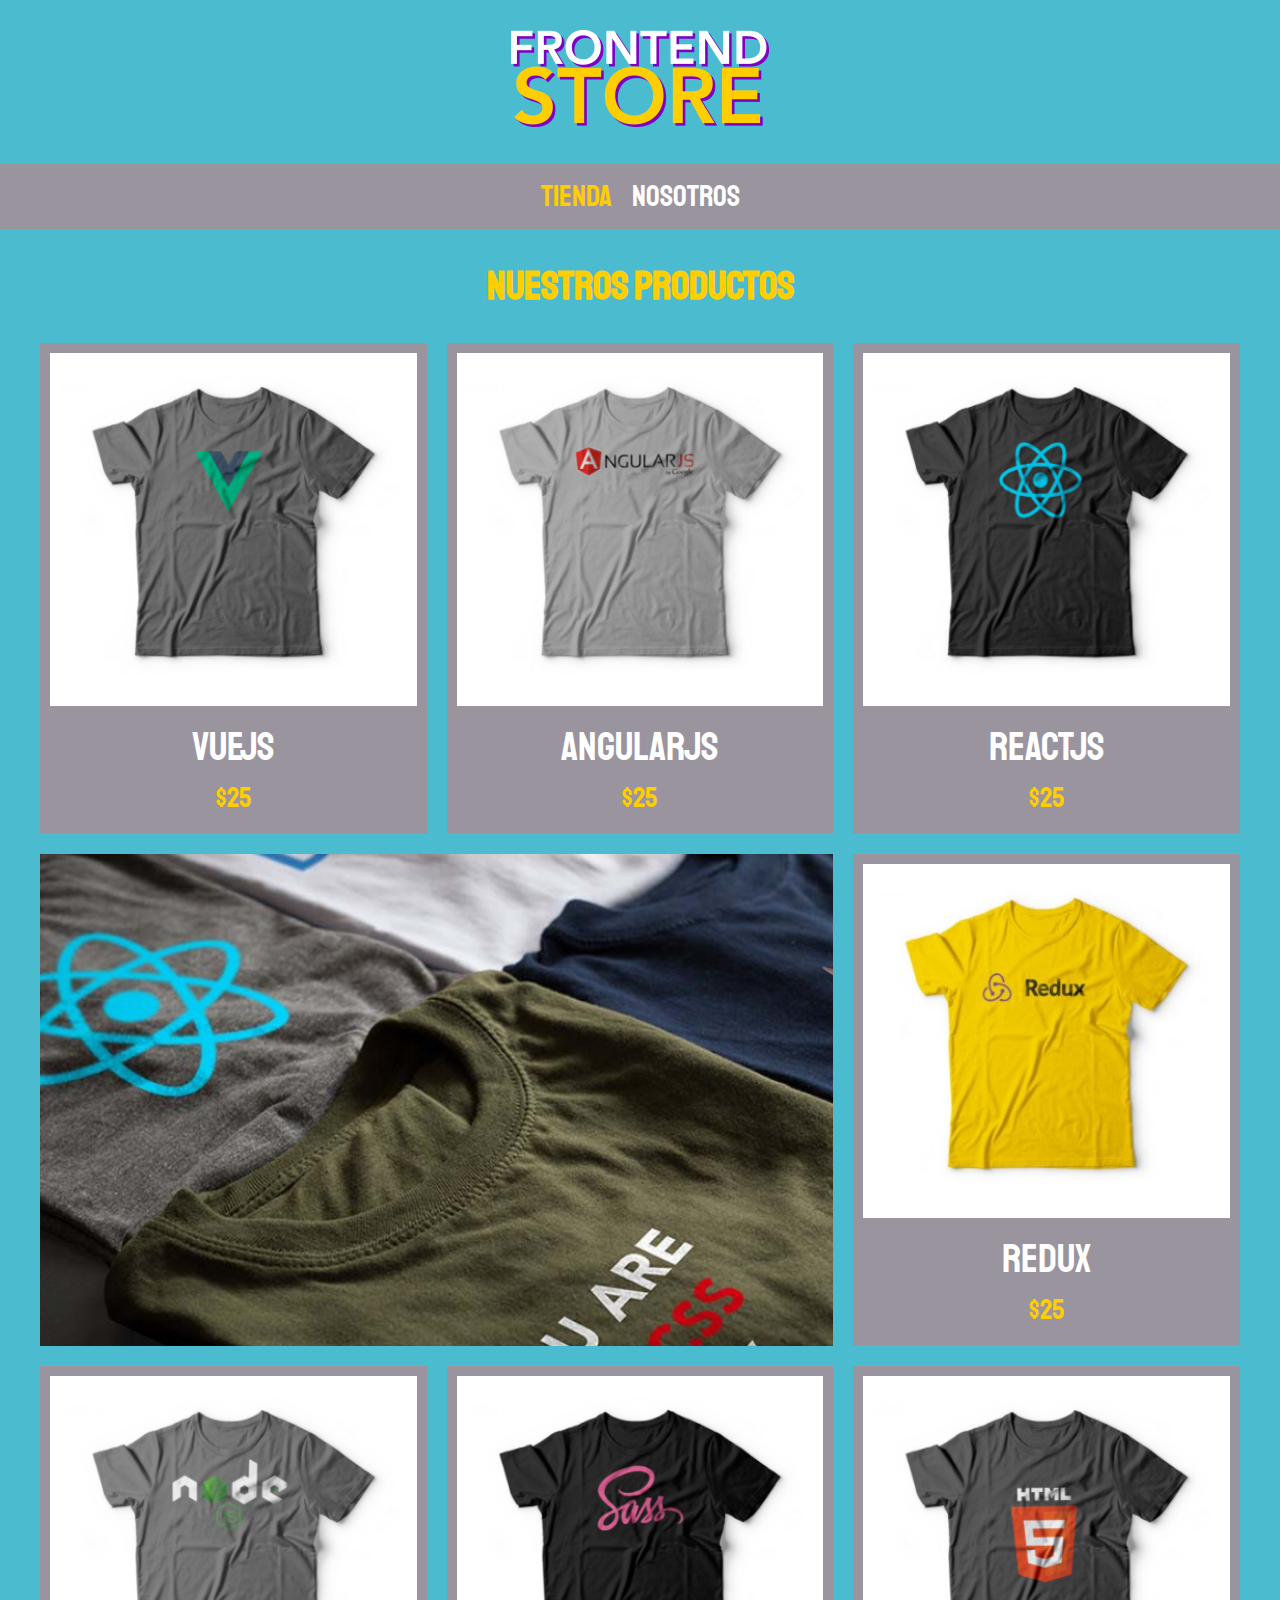
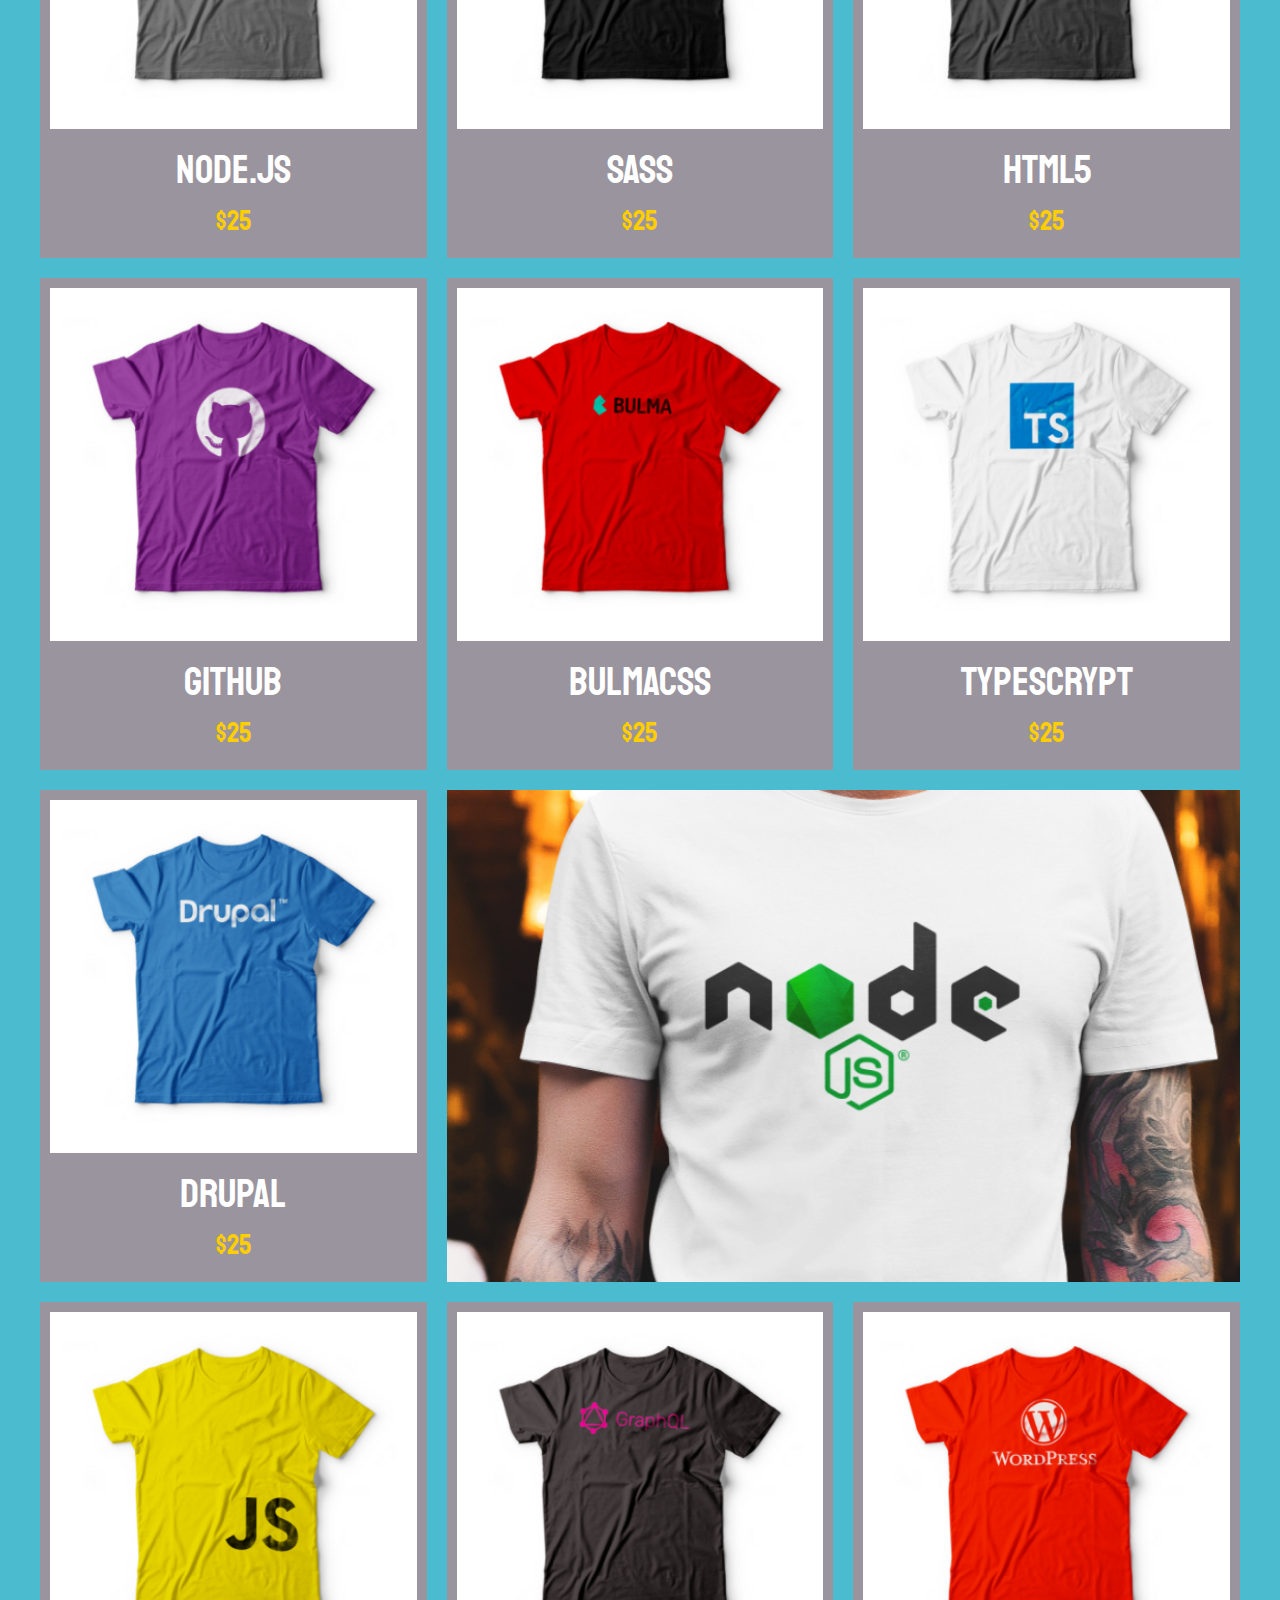
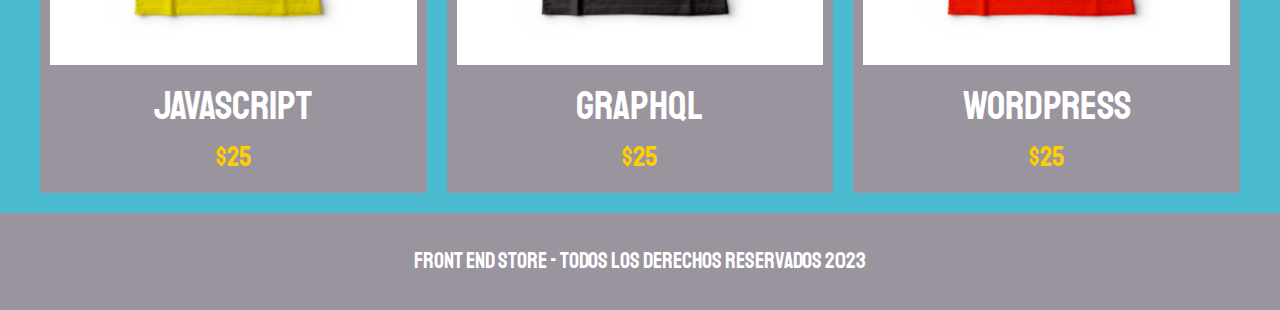
<file: index.html>
<!DOCTYPE html>
<html lang="en">

<head>
    <meta charset="UTF-8">
    <meta http-equiv="X-UA-Compatible" content="IE=edge">
    <meta name="viewport" content="width=device-width, initial-scale=1.0">
    <title>FrontEnd Store</title>
    <link rel="stylesheet" href="CSS/normalize.css">
    <link rel="preconnect" href="https://fonts.googleapis.com">
    <link rel="preconnect" href="https://fonts.gstatic.com" crossorigin>
    <link href="https://fonts.googleapis.com/css2?family=Staatliches&display=swap" rel="stylesheet">
    <link rel="stylesheet" href="CSS/style.css">
</head>

<body>
    <header class="header">
        <a href="index.html">
            <img class="header__logo" src="img/logo.png" alt="Logotipo">
        </a>
    </header>

    <nav class="navegacion">
        <a class="navegacion__enlace navegacion__enlace--activo" href="index.html">Tienda</a>
        <a class="navegacion__enlace" href="nosotros.html">Nosotros</a>
    </nav>

    <main class="contenedor">
        <h1>Nuestros Productos</h1>

        <div class="grid"> <!-- Es un bloque que es la distribucion de 3 elementos en este caso-->
            <div class="producto">
                <a href="producto.html">
                    <img class="producto__imagen" src="img/1.jpg" alt="imagen camisa">
                    <div class = "producto__informacion">
                        <p class="producto__nombre">VueJS</p>
                        <p class="producto__precio">$25</p>
                    </div>
                </a>
            </div> <!-- .producto -->
            <div class="producto">
                <a href="producto.html">
                    <img class="producto__imagen" src="img/2.jpg" alt="imagen camisa">
                    <div class = "producto__informacion">
                        <p class="producto__nombre">AngularJS</p>
                        <p class="producto__precio">$25</p>
                    </div>
                </a>
            </div> <!-- .producto -->
            <div class="producto">
                <a href="producto.html">
                    <img class="producto__imagen" src="img/3.jpg" alt="imagen camisa">
                    <div class = "producto__informacion">
                        <p class="producto__nombre">ReactJS</p>
                        <p class="producto__precio">$25</p>
                    </div>
                </a>
            </div> <!-- .producto -->
            <div class="producto">
                <a href="producto.html">
                    <img class="producto__imagen" src="img/4.jpg" alt="imagen camisa">
                    <div class = "producto__informacion">
                        <p class="producto__nombre">Redux</p>
                        <p class="producto__precio">$25</p>
                    </div>
                </a>
            </div> <!-- .producto -->
            <div class="producto">
                <a href="producto.html">
                    <img class="producto__imagen" src="img/5.jpg" alt="imagen camisa">
                    <div class = "producto__informacion">
                        <p class="producto__nombre">Node.js</p>
                        <p class="producto__precio">$25</p>
                    </div>
                </a>
            </div> <!-- .producto -->
            <div class="producto">
                <a href="producto.html">
                    <img class="producto__imagen" src="img/6.jpg" alt="imagen camisa">
                    <div class = "producto__informacion">
                        <p class="producto__nombre">SASS</p>
                        <p class="producto__precio">$25</p>
                    </div>
                </a>
            </div> <!-- .producto -->
            <div class="producto">
                <a href="producto.html">
                    <img class="producto__imagen" src="img/7.jpg" alt="imagen camisa">
                    <div class = "producto__informacion">
                        <p class="producto__nombre">HTML5</p>
                        <p class="producto__precio">$25</p>
                    </div>
                </a>
            </div> <!-- .producto -->
            <div class="producto">
                <a href="producto.html">
                    <img class="producto__imagen" src="img/8.jpg" alt="imagen camisa">
                    <div class = "producto__informacion">
                        <p class="producto__nombre">GitHub</p>
                        <p class="producto__precio">$25</p>
                    </div>
                </a>
            </div> <!-- .producto -->
            <div class="producto">
                <a href="producto.html">
                    <img class="producto__imagen" src="img/9.jpg" alt="imagen camisa">
                    <div class = "producto__informacion">
                        <p class="producto__nombre">BulmaCSS</p>
                        <p class="producto__precio">$25</p>
                    </div>
                </a>
            </div> <!-- .producto -->
            <div class="producto">
                <a href="producto.html">
                    <img class="producto__imagen" src="img/10.jpg" alt="imagen camisa">
                    <div class = "producto__informacion">
                        <p class="producto__nombre">TypeScrypt</p>
                        <p class="producto__precio">$25</p>
                    </div>
                </a>
            </div> <!-- .producto -->
            <div class="producto">
                <a href="producto.html">
                    <img class="producto__imagen" src="img/11.jpg" alt="imagen camisa">
                    <div class = "producto__informacion">
                        <p class="producto__nombre">Drupal</p>
                        <p class="producto__precio">$25</p>
                    </div>
                </a>
            </div> <!-- .producto -->
            <div class="producto">
                <a href="producto.html">
                    <img class="producto__imagen" src="img/12.jpg" alt="imagen camisa">
                    <div class = "producto__informacion">
                        <p class="producto__nombre">JavaScript</p>
                        <p class="producto__precio">$25</p>
                    </div>
                </a>
            </div> <!-- .producto -->
            <div class="producto">
                <a href="producto.html">
                    <img class="producto__imagen" src="img/13.jpg" alt="imagen camisa">
                    <div class = "producto__informacion">
                        <p class="producto__nombre">GraphQL</p>
                        <p class="producto__precio">$25</p>
                    </div>
                </a>
            </div> <!-- .producto -->
            <div class="producto">
                <a href="producto.html">
                    <img class="producto__imagen" src="img/14.jpg" alt="imagen camisa">
                    <div class = "producto__informacion">
                        <p class="producto__nombre">WordPress</p>
                        <p class="producto__precio">$25</p>
                    </div>
                </a>
            </div> <!-- .producto -->

            <div class="grafico grafico--camisas"></div>
            <div class="grafico grafico--node"></div>

        </div>
    </main>

    <footer class="footer">
        <p class="footer__texto">Front End Store - Todos los derechos reservados 2023</p>
    </footer>

</body>

</html>
</file>
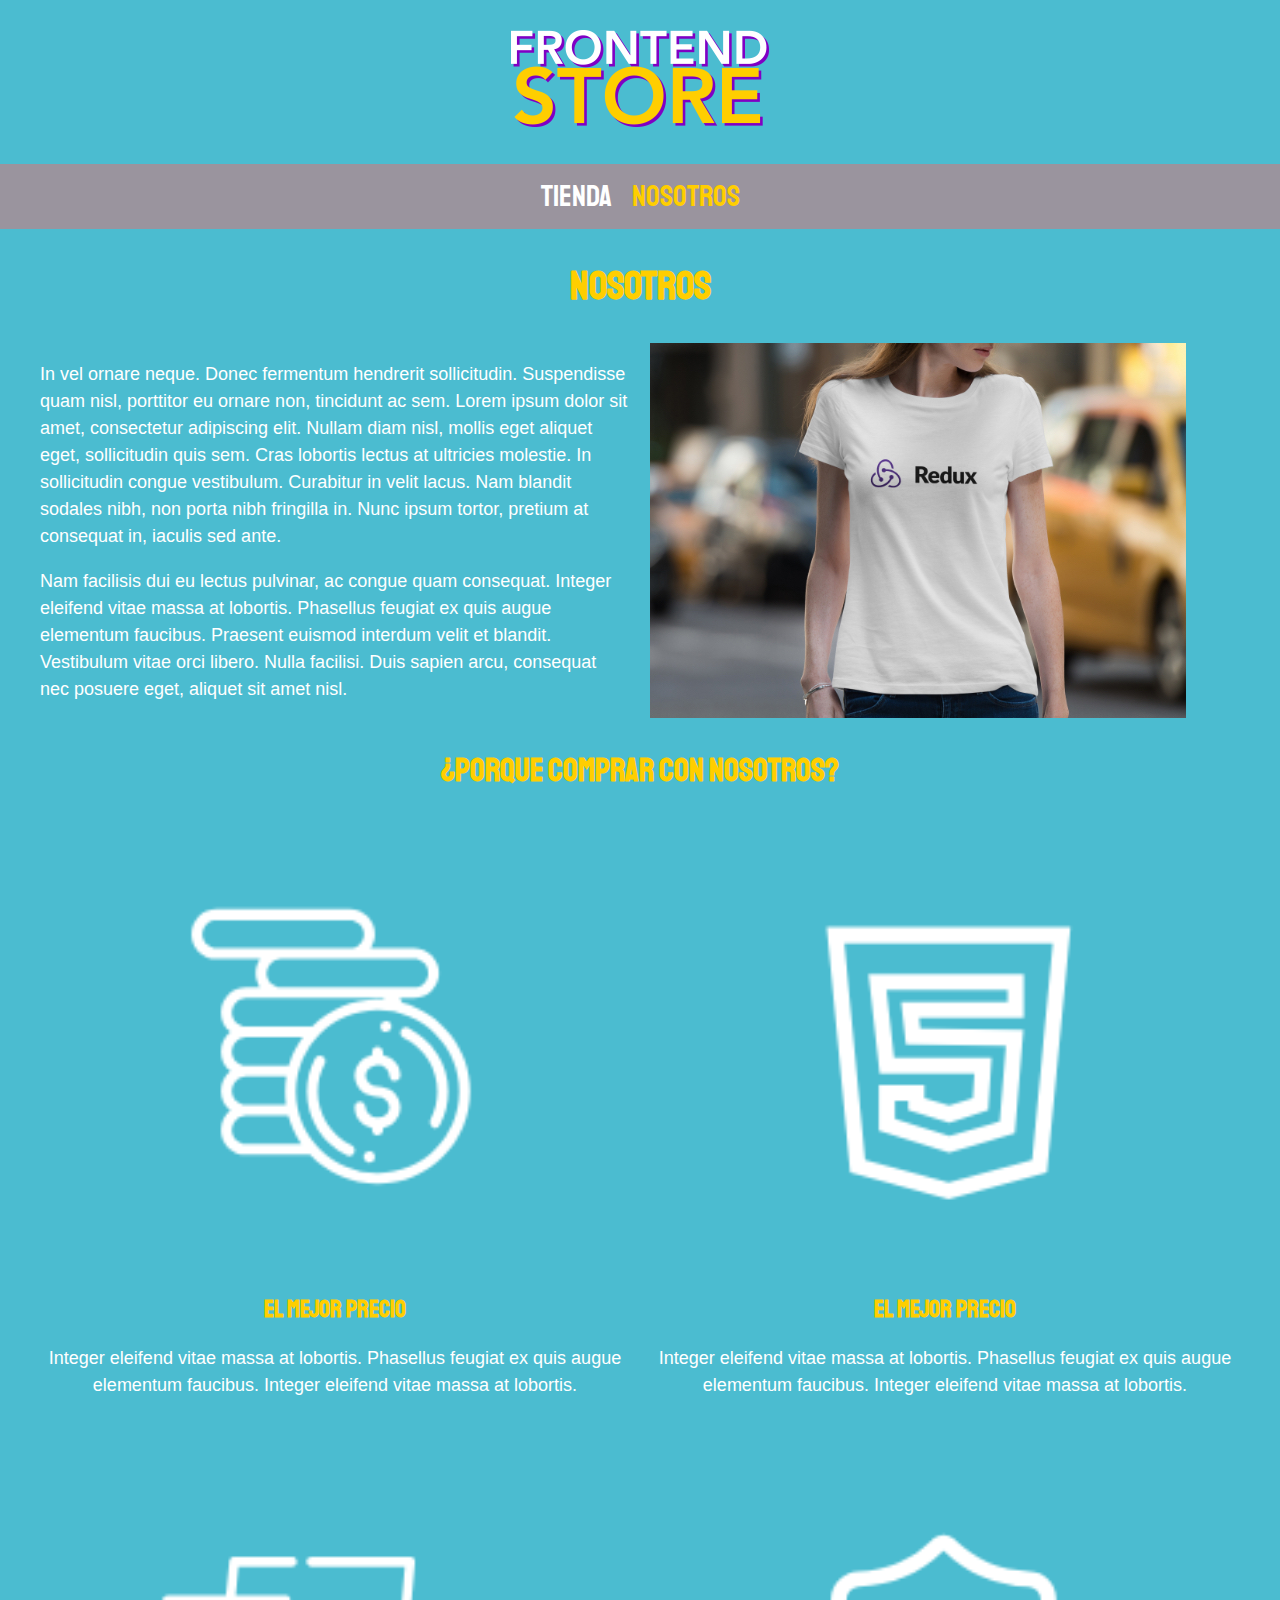
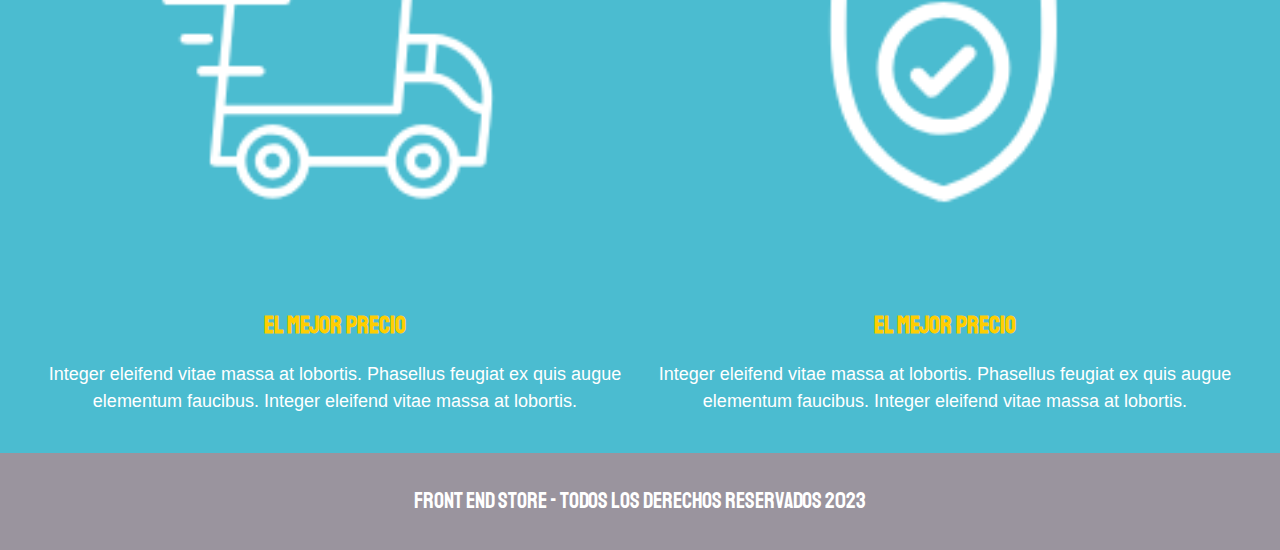
<file: nosotros.html>
<!DOCTYPE html>
<html lang="en">

    <head>
        <meta charset="UTF-8">
        <meta http-equiv="X-UA-Compatible" content="IE=edge">
        <meta name="viewport" content="width=device-width, initial-scale=1.0">
        <title>FrontEnd Store</title>
        <link rel="stylesheet" href="CSS/normalize.css">
        <link rel="preconnect" href="https://fonts.googleapis.com">
        <link rel="preconnect" href="https://fonts.gstatic.com" crossorigin>
        <link
            href="https://fonts.googleapis.com/css2?family=Staatliches&display=swap"
            rel="stylesheet">
        <link rel="stylesheet" href="CSS/style.css">
    </head>

    <body>
        <header class="header">
            <a href="index.html">
                <img class="header__logo" src="img/logo.png" alt="Logotipo">
            </a>
        </header>

        <nav class="navegacion">
            <a class="navegacion__enlace" href="index.html">Tienda</a>
            <a class="navegacion__enlace navegacion__enlace--activo"
                href="nosotros.html">Nosotros</a>
        </nav>

        <main class="contenedor">
            <h1>Nosotros</h1>

            <div class="nosotros">
                <div class="nosotros__contenido">
                    <p>In vel ornare neque. Donec fermentum hendrerit
                        sollicitudin. Suspendisse quam nisl,
                        porttitor eu ornare non, tincidunt ac sem. Lorem ipsum
                        dolor sit amet, consectetur
                        adipiscing elit. Nullam diam nisl, mollis eget aliquet
                        eget, sollicitudin quis sem.
                        Cras lobortis lectus at ultricies molestie. In
                        sollicitudin congue vestibulum.
                        Curabitur in velit lacus. Nam blandit sodales nibh, non
                        porta nibh fringilla in.
                        Nunc ipsum tortor, pretium at consequat in, iaculis sed
                        ante.
                    </p>
                    <p>
                        Nam facilisis dui eu lectus pulvinar, ac congue quam
                        consequat.
                        Integer eleifend vitae massa at lobortis. Phasellus
                        feugiat ex quis augue elementum
                        faucibus. Praesent euismod interdum velit et blandit.
                        Vestibulum vitae orci libero.
                        Nulla facilisi. Duis sapien arcu, consequat nec posuere
                        eget, aliquet sit amet nisl.
                    </p>
                </div>
                <img classnosotros__imagen" src="img/nosotros.jpg"
                    alt="imagen nosotros">
            </div>
        </main>

        <section class="contenedor comprar">
            <h2 class="comprar__titulo">¿Porque comprar con nosotros?</h2>

            <div class="bloques">
                <div class="bloque">
                    <img class="bloque__imagen" src="img/icono_1.png" alt="porque comprar">
                    <h3 class="bloque__titulo">El Mejor Precio</h3>
                    <p>
                        Integer eleifend vitae massa at lobortis. Phasellus feugiat 
                        ex quis augue elementum faucibus. Integer eleifend vitae 
                        massa at lobortis.
                    </p>
                </div> <!-- .bloque -->
                <div class="bloque">
                    <img class="bloque__imagen" src="img/icono_2.png" alt="porque comprar">
                    <h3 class="bloque__titulo">El Mejor Precio</h3>
                    <p>
                        Integer eleifend vitae massa at lobortis. Phasellus feugiat 
                        ex quis augue elementum faucibus. Integer eleifend vitae 
                        massa at lobortis.
                    </p>
                </div> <!-- .bloque -->
                <div class="bloque">
                    <img class="bloque__imagen" src="img/icono_3.png" alt="porque comprar">
                    <h3 class="bloque__titulo">El Mejor Precio</h3>
                    <p>
                        Integer eleifend vitae massa at lobortis. Phasellus feugiat 
                        ex quis augue elementum faucibus. Integer eleifend vitae 
                        massa at lobortis.
                    </p>
                </div> <!-- .bloque -->
                <div class="bloque">
                    <img class="bloque__imagen" src="img/icono_4.png" alt="porque comprar">
                    <h3 class="bloque__titulo">El Mejor Precio</h3>
                    <p>
                        Integer eleifend vitae massa at lobortis. Phasellus feugiat 
                        ex quis augue elementum faucibus. Integer eleifend vitae 
                        massa at lobortis.
                    </p>
                </div> <!-- .bloque -->
            </div>
        </section>

        <footer class="footer">
            <p class="footer__texto">Front End Store - Todos los derechos
                reservados 2023</p>
        </footer>

    </body>

</html>
</file>
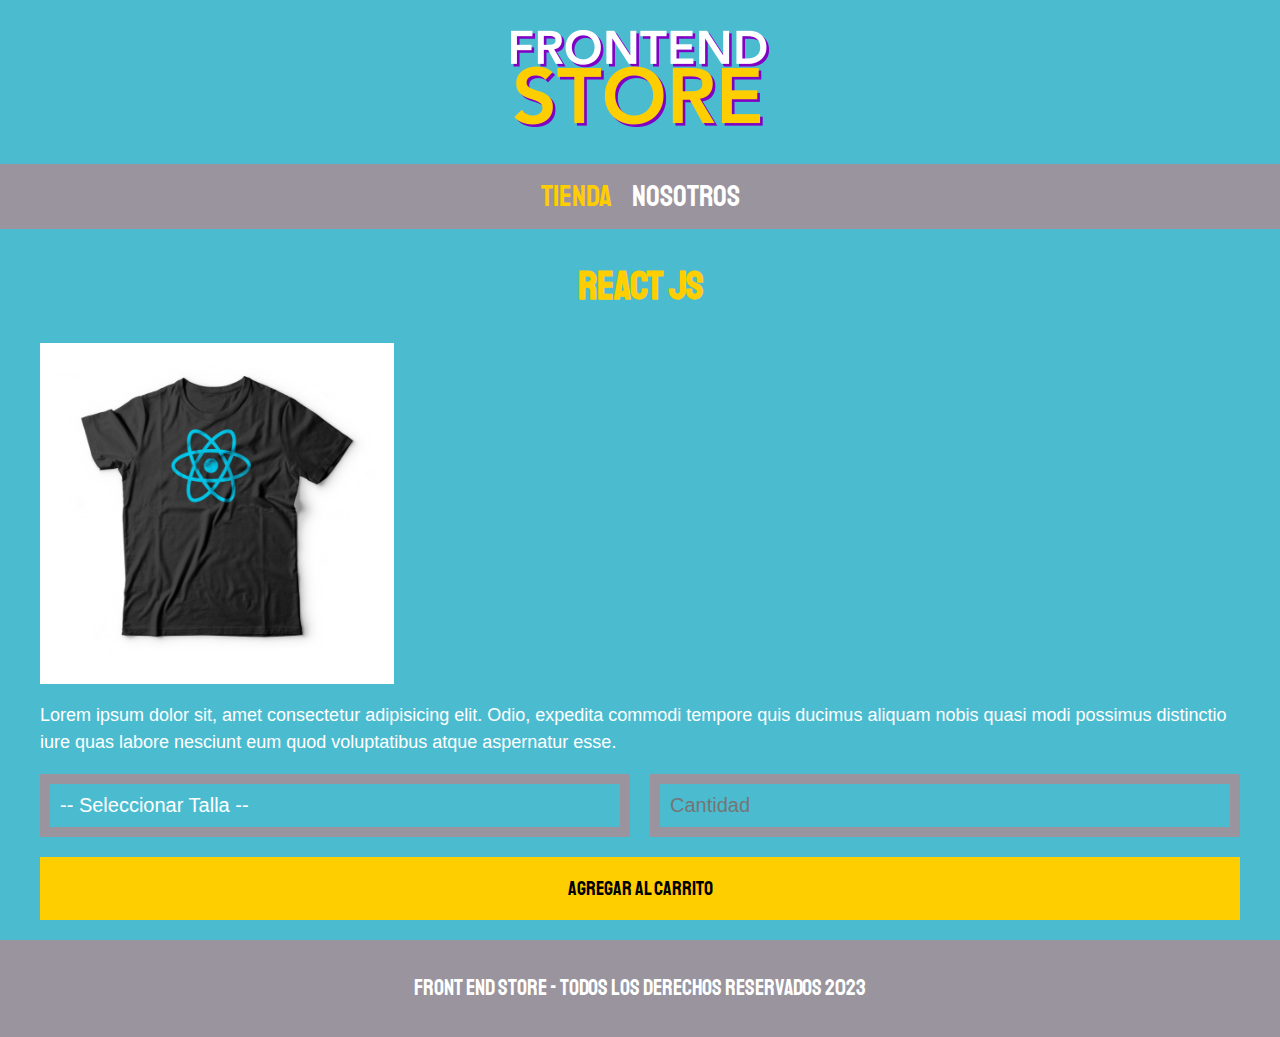
<file: producto.html>
<!DOCTYPE html>
<html lang="en">

<head>
    <meta charset="UTF-8">
    <meta http-equiv="X-UA-Compatible" content="IE=edge">
    <meta name="viewport" content="width=device-width, initial-scale=1.0">
    <title>FrontEnd Store</title>
    <link rel="stylesheet" href="CSS/normalize.css">
    <link rel="preconnect" href="https://fonts.googleapis.com">
    <link rel="preconnect" href="https://fonts.gstatic.com" crossorigin>
    <link href="https://fonts.googleapis.com/css2?family=Staatliches&display=swap" rel="stylesheet">
    <link rel="stylesheet" href="CSS/style.css">
</head>

<body>
    <header class="header">
        <a href="index.html">
            <img class="header__logo" src="img/logo.png" alt="Logotipo">
        </a>
    </header>

    <nav class="navegacion">
        <a class="navegacion__enlace navegacion__enlace--activo" href="index.html">Tienda</a>
        <a class="navegacion__enlace" href="nosotros.html">Nosotros</a>
    </nav>

    <main class="contenedor">
        <h1>React JS</h1>

        <div class="camisa">
            <img class="camisa__imagen" src="img/3.jpg" alt="Imagen del producto">
        </div>
        <div class="camisa__contenido">
            <p>
                Lorem ipsum dolor sit, amet consectetur adipisicing elit. Odio, expedita commodi 
                tempore quis ducimus aliquam nobis quasi modi possimus distinctio iure quas labore 
                nesciunt eum quod voluptatibus atque aspernatur esse.
            </p>

            <form class="formulario">
                <select class="formulario__campo">
                    <option disabled selected>-- Seleccionar Talla --</option>
                    <option>Chica (S)</option>
                    <option>Mediana (M)</option>
                    <option>Grande (L)</option>
                </select>
                <input class="formulario__campo" type="number" placeholder="Cantidad" min="1">
                <input class="formulario__submit" type="submit" value="Agregar al Carrito">
            </form>
        </div>
    </main>

    <footer class="footer">
        <p class="footer__texto">Front End Store - Todos los derechos reservados 2023</p>
    </footer>

</body>

</html>
</file>
<file: CSS/style.css>
:root{
    --primario: #4BBCD0;
    --primarioOscuro: #9A949E;
    --secundario: #FFCE00;
    --secundarioOscuro: rgb(233, 187, 2);
    --blanco: #FFF;
    --negro: #000;

    --fuentePrincipal: 'Staatliches', cursive;
}
html {
    box-sizing: border-box;
    font-size: 62.5%;
}
*,
*:before,
*:after{
    box-sizing: inherit;
}

/* #GLOBALES# */
body{
    /*general*/
    background-color: var(--primario);
    font-size: 1.6rem;
    line-height: 1.5;
}
p{
    /*parrafos*/
    font-size: 1.8rem;
    font-family: Arial, Helvetica, sans-serif;
    color: var(--blanco);
}
a{
    /*enlaces*/
    text-decoration: none;
}
img{
    max-width: 100%;
}
.contenedor{
    max-width: 120rem;
    margin: 0 auto;
}
h1,
h2,
h3{
    text-align: center;
    color: var(--secundario);
    font-family: var(--fuentePrincipal);
}
h1{
    font-size: 4rem;
}
h2{
    font-size: 3.2rem;
}
h3{
    font-size: 2.4rem;
}

/* #HEADER# */
.header{
    display: flex;
    justify-content: center;   
}
.header__logo{
    margin: 3rem 0;
}

/* #FOOTER# */
.footer{
    background-color: var(--primarioOscuro);
    padding: 1rem 0; /*1rem arriba y abajo y 0 en los laterales */
    margin-top: 2rem;
}
.footer__texto{
    text-align: center;
    font-family: var(--fuentePrincipal);
    font-size: 2.2rem;
}

/* #NAVEGACION# */
.navegacion{
    background-color: var(--primarioOscuro);
    padding: 1rem 0;
    display: flex;
    justify-content: center;
    gap: 2rem;
}
.navegacion__enlace{
    font-family: var(--fuentePrincipal);
    color: var(--blanco);
    font-size: 3rem;
}
.navegacion__enlace--activo,
.navegacion__enlace:hover{
    color: var(--secundario);
}

/* #GRID# */
.grid{
    display: grid;
    grid-template-columns: repeat(2, 1fr); /*Diseño de dos columnas*/
    gap: 2rem;
}
@media (min-width: 768px){ /*Tamaño de tablet*/
    .grid{
        grid-template-columns: repeat(3, 1fr); /*Diseño de 3 columnas*/
    }
}

/* #PRODUCTOS# */
.producto{
    background-color: var(--primarioOscuro);
    padding: 1rem;
}
.producto__imagen{
    width: 100%; /*Para imagenes "responsive"*/
}
.producto__nombre{
    font-size: 4rem;
}
.producto__precio{
    font-size: 2.8rem;
    color: var(--secundario);
}
.producto__nombre,
.producto__precio{
    font-family: var(--fuentePrincipal);
    margin: 1rem 0;
    text-align: center;
    line-height: 1.2;
}

/* #GRAFICOS# */
.grafico{
    min-height: 30rem;
    background-repeat: no-repeat;
    background-size: cover;
    grid-column: 1 / 3; /*Numeros de izquierda a derecha*/
}
.grafico--camisas{
    grid-row: 2 / 3; /*Numeros de arriba hacia abajo*/
    background-image: url(../img/grafico1.jpg);
}
.grafico--node{
    background-image: url(../img/grafico2.jpg);
    grid-row: 8 / 9;
}
@media (min-width: 768px) {
    .grafico--node{
        grid-row: 5 / 6;
        grid-column: 2 / 4;
    }
}

/* #NOSOTROS# */
.nosotros{
    display: grid;
    grid-template-rows: repeat(2, auto);
}
@media (min-width: 768px) {
    .nosotros{
        grid-template-columns: repeat(2, 1fr);
        column-gap: 2rem;
    }    
}
.nosotros__imagen{
    grid-row: 1 / 2;
}
@media (min-width: 768px) {
    .nosotros__imagen{
        grid-column: 2 / 3;
    }
}

/* #BLOQUES# */
.bloques{
    display: grid;
    gap: 2rem;
}
@media(min-width: 768px){
    .bloques{
        grid-template-columns: repeat(2, 1fr);
    }
}
.bloque{
    text-align: center;
}
.bloque__imagen{
    width: 100%;
}
.bloque__titulo{
    margin: 0;
}

/* #PAGINA DEL PRODUCTO# */
@media (min-width: 768px) {
    .camisa{
        display: grid;
        grid-template-columns: repeat(2, 1fr);
        column-gap: 2rem;
    }
}
.formulario{
    display: grid;
    grid-template-columns: repeat(2, 1fr);
    gap: 2rem;
}
.formulario__campo{
    border: 1rem solid var(--primarioOscuro);
    background-color: transparent;
    color: var(--blanco);
    font-size: 2rem;
    font-family: Arial, Helvetica, sans-serif;
    padding: 1rem;
    appearance: none;
}
.formulario__submit{
    background-color: var(--secundario);
    border: none;
    font-size: 2rem;
    font-family: var(--fuentePrincipal);
    padding: 2rem;
    transition: background-color .3s ease;
    grid-column: 1 / 3;
    
}
.formulario__submit:hover{
    cursor: pointer;
    background-color: var(--secundarioOscuro);
}
</file>
